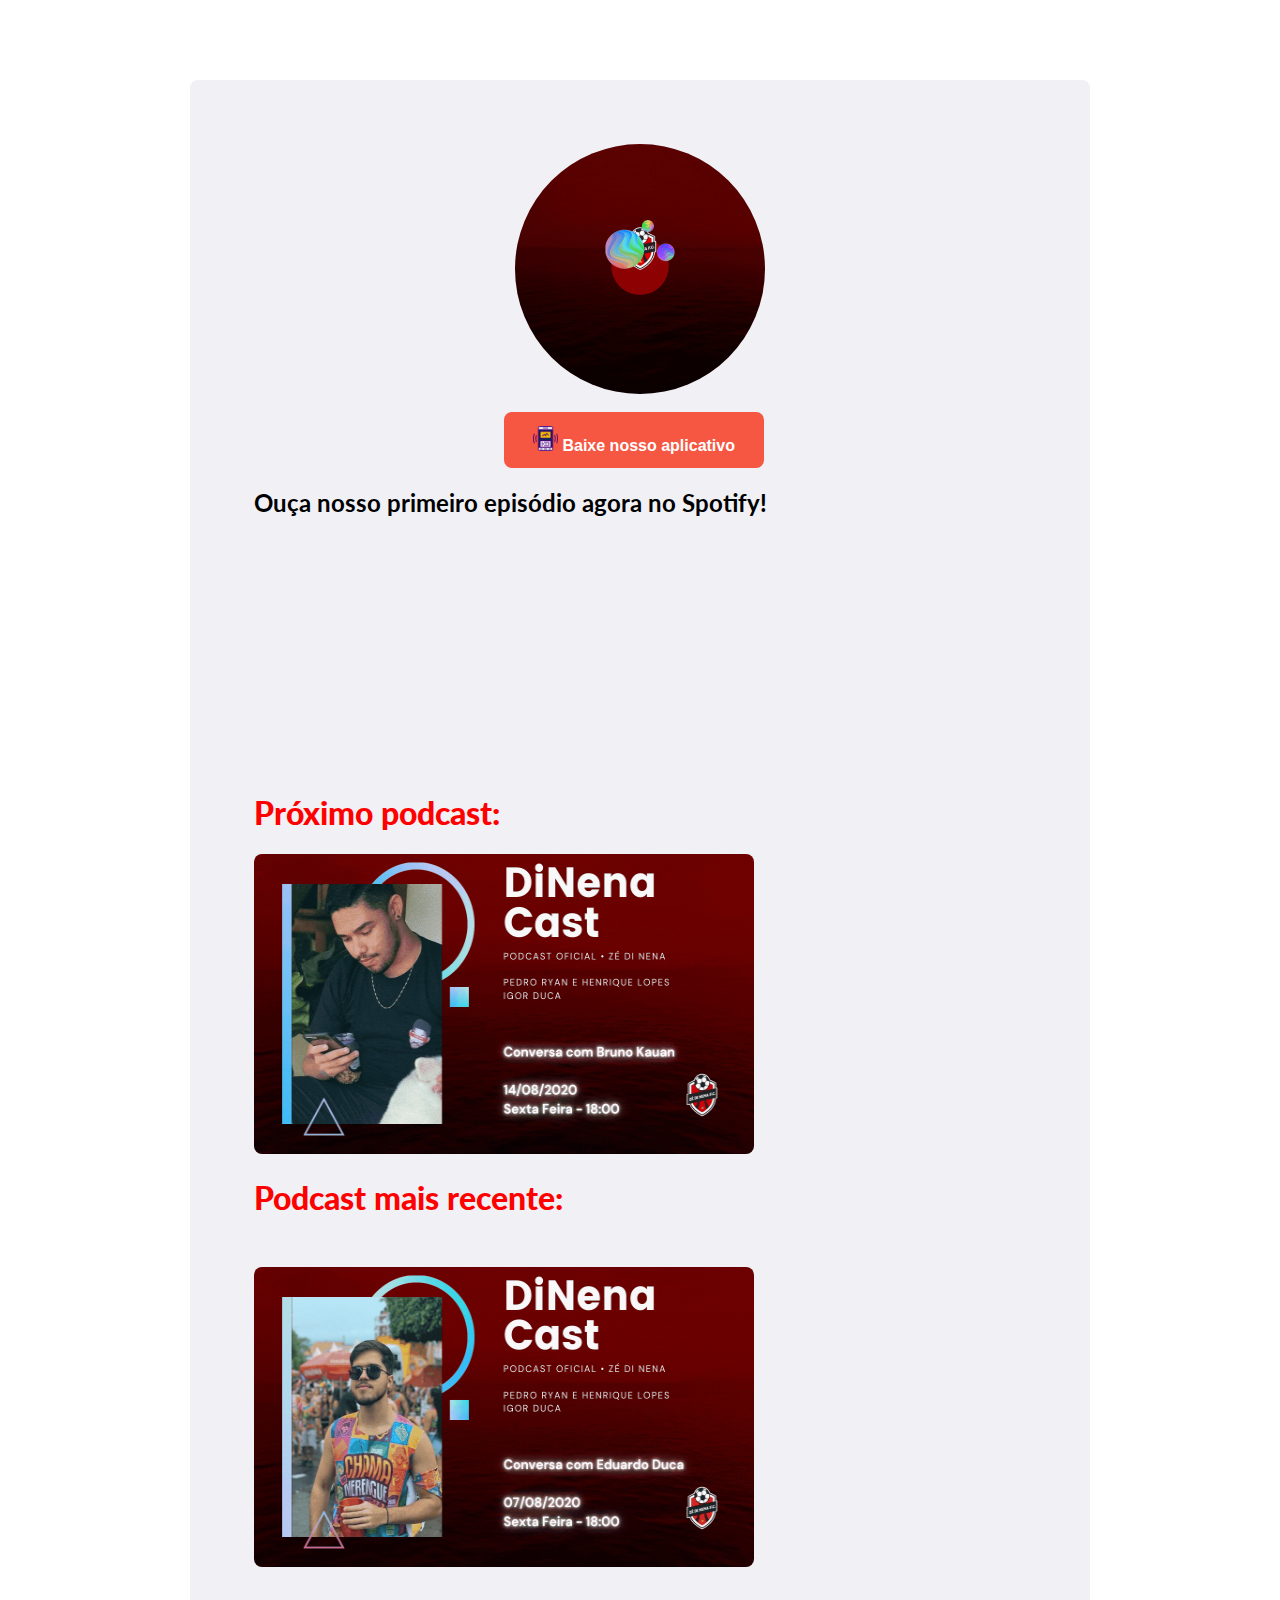
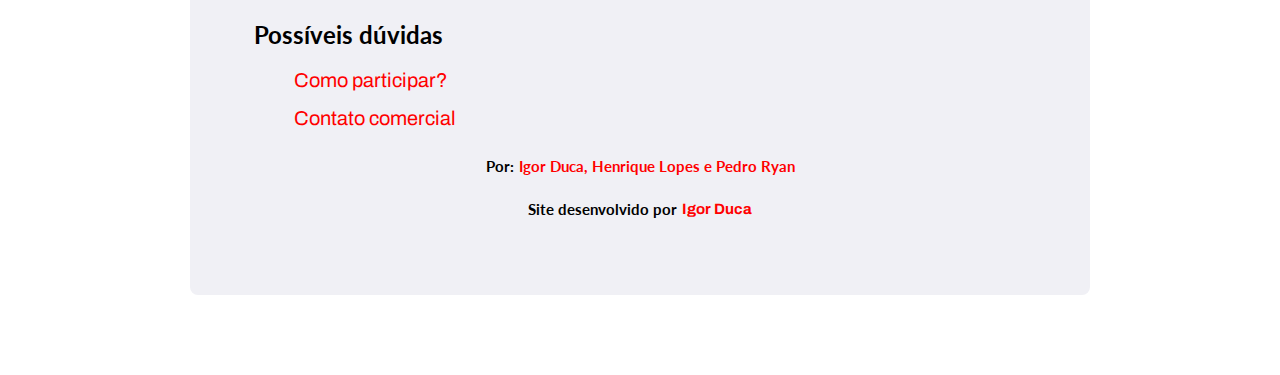
<file: index.html>
<!DOCTYPE html>
<html lang="en">
<head>
    <meta charset="UTF-8">
    <meta name="viewport" content="width=device-width, initial-scale=1.0">
    <title>DiNena Cast</title>

    <link rel="stylesheet" href="./styles/index.css">

    <link href="https://fonts.googleapis.com/css2?family=Lato:wght@400;900&display=swap" rel="stylesheet"> 
    <link href="https://fonts.googleapis.com/css2?family=Archivo:wght@600&display=swap" rel="stylesheet"> 

    <link rel="shortcut icon" href="./assets/images/DiNenaCast Nova Logo PNG-CIRCLE.png" />

    <script src="./script.js"></script>
</head>
</head>
<body>
    <form class="content">
        <div class="headerBox">

            <img src="./assets/images/DiNenaCast Nova Logo.gif" alt="" height="250px" width="250px" style="border-radius: 50%;">

        </div>

        <button style="margin-top: 15px;" id="appButton" onclick="downloadApp()"">
            <img src="./assets/icons/phone.png" alt="" height="25px" width="25px">
            Baixe nosso aplicativo
        </button>

        <h2>Ouça nosso primeiro episódio agora no Spotify!</h2>

        <iframe src="https://open.spotify.com/embed-podcast/episode/3q9qhaBQ9TBFTEkoifjBwm" width="100%" height="232" frameborder="0" allowtransparency="true" allow="encrypted-media"></iframe>

        <h1 id='podTitle'>Próximo podcast:</h1>

        <div class="pod-container">
            <img src="./assets/podcasts/thumbnails/BrunoKauan.gif" alt="" height="300px" width="500px">
            <div class="overlay">
                <div class="buttons">
                    <a href="https://www.youtube.com/channel/UCPkZrRC-CiMrlo-JaciefBg">
                        <img src="./assets/icons/youtube.png" alt="" aria-hidden="true" class="podButton">
                    </a>
    
                    <a href="https://bit.ly/dcbkspotify">
                        <img src="./assets/icons/spotify.png" alt="" id="spotifyIcon" class="podButton spotifyIcon">
                    </a>
                </div>
            </div>
        </div>

        <h1 id='podTitle'>Podcast mais recente:</h1>

        <div class="pod-container-2">
            <img src="./assets/podcasts/thumbnails/EduardoDuca.gif" alt="" height="300px" width="500px">
            <div class="overlay-2">
                <div class="buttons">
                    <a href="https://www.youtube.com/channel/UCPkZrRC-CiMrlo-JaciefBg">
                        <img src="./assets/icons/youtube.png" alt="" aria-hidden="true" class="podButton">
                    </a>
    
                    <a href="https://open.spotify.com/episode/3q9qhaBQ9TBFTEkoifjBwm?si=GXQdhMIuRjCtHJCSRQKG2A">
                        <img src="./assets/icons/spotify.png" alt="" id="spotifyIcon" class="podButton spotifyIcon">
                    </a>
                </div>
            </div>
        </div>

        <div class="possiveisDuvidas">
            <h2>Possíveis dúvidas</h2>

            <li>
                <ul><a href="./help.html">Como participar?</a></ul>
                <ul><a href="./comercial.html">Contato comercial</a></ul>
            </li>
        </div>

        <div class="elencoText">
            <h2 id='por'>Por: <h2 id='elenco'>Igor Duca, Henrique Lopes e Pedro Ryan</h2></h2>
        </div>

        <h2 id='meusCreditos'>Site desenvolvido por <a href="https://github.com/IgorDuca" id='meuNome'>Igor Duca</a></h2>

        <div class="bg-modal" id='bg-modal'>
            <div class="modal-content">
                <div class="close" onclick="closePopup()">+</div>

                <div class="twitchAlert">
                    <h1>Ainda não estamos ao vivo!</h1>

                    <div class="twitchAlertText">
                        <h2>Nós ainda não começamos a transmitir o nosso podcast na Twitch, mas, planejamos começar a transmissão ao vivo a partir do episódio #5</h2>
                        <h2>Fique ligado no nosso canal do YouTube! Pois lá você encontrará os podcasts por enquanto que ainda não os colocamos ao vivo!</h2>
                    </div>

                    <h3>Estou te esperando lá no YouTube!</h3>
                    <h3>⚡ Igor Duca ⚡</h3>
                </div>

            </div>
        </div>

        <script>
            function feedbackAppear() {
                var feedbackBox = document.getElementById('bg-modal')

                feedbackBox.style.display = 'flex'
            }

            function closePopup() {
                var feedbackBox = document.getElementById('bg-modal')

                feedbackBox.style.display = 'none'
            }
        </script>

    </form>
</body>
</html>
</file>
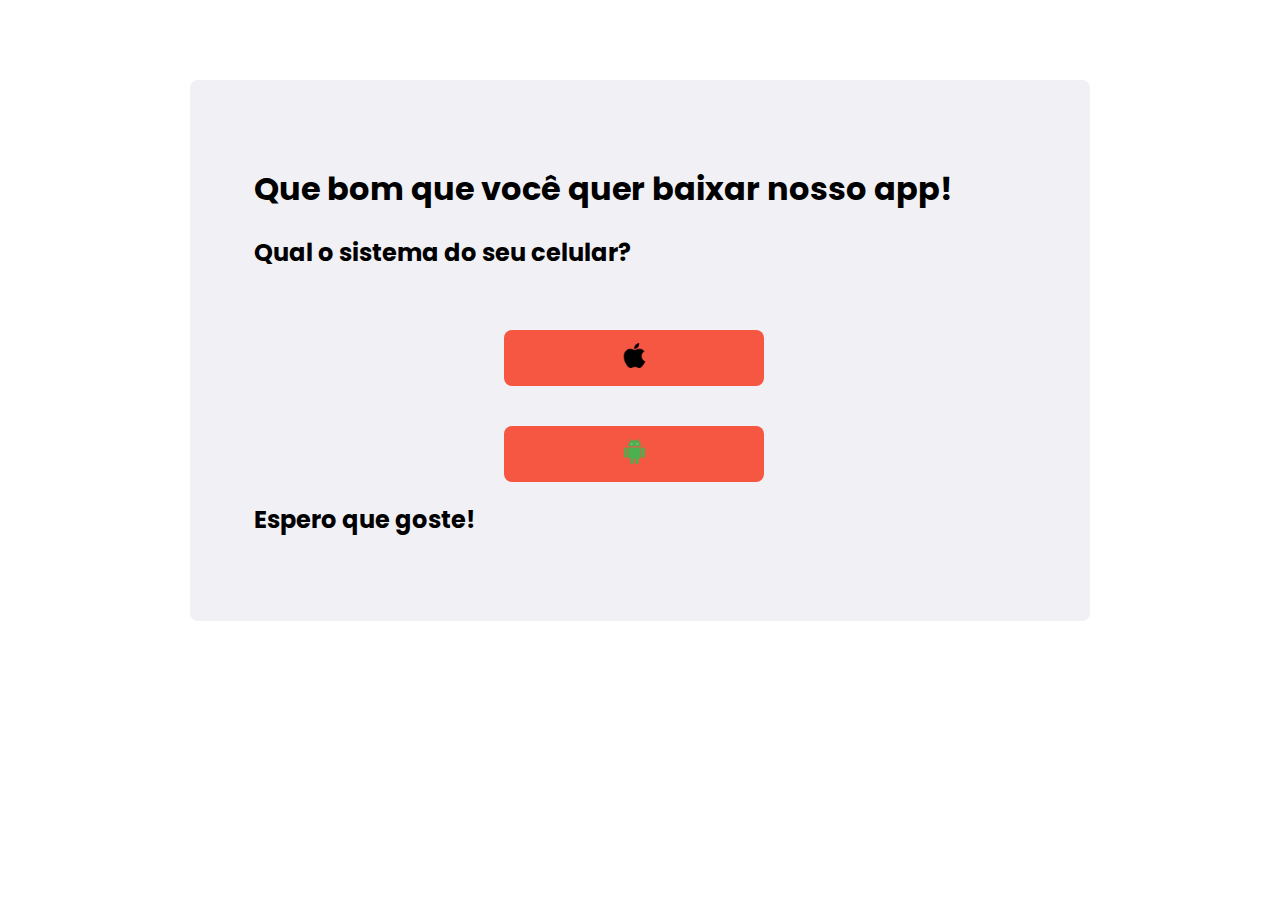
<file: appdownload.html>
<!DOCTYPE html>
<html lang="en">
<head>
    <meta charset="UTF-8">
    <meta name="viewport" content="width=device-width, initial-scale=1.0">
    <title>Baixar App - DinenaCast</title>

    <link rel="stylesheet" href="./styles/app.css">

    <link href="https://fonts.googleapis.com/css2?family=Poppins:wght@800&display=swap" rel="stylesheet">

    <link rel="shortcut icon" href="./assets/images/DiNenaCast Nova Logo PNG-CIRCLE.png" />

    <script src="./script.js"></script>
</head>
<body>
    <form class="content">
        <h1>Que bom que você quer baixar nosso app!</h1>

        <h2>Qual o sistema do seu celular?</h2>

        <button onclick="ios()">
            <img src="./assets/icons/apple.png" alt="" height="25px" width="25px">
        </button>

        <button onclick="android()" type="button">
            <img src="./assets/icons/android.png" alt="" height="25px" width="25px">
        </button>

        <h2>Espero que goste!</h2>
    </form>
</body>
</html>
</file>
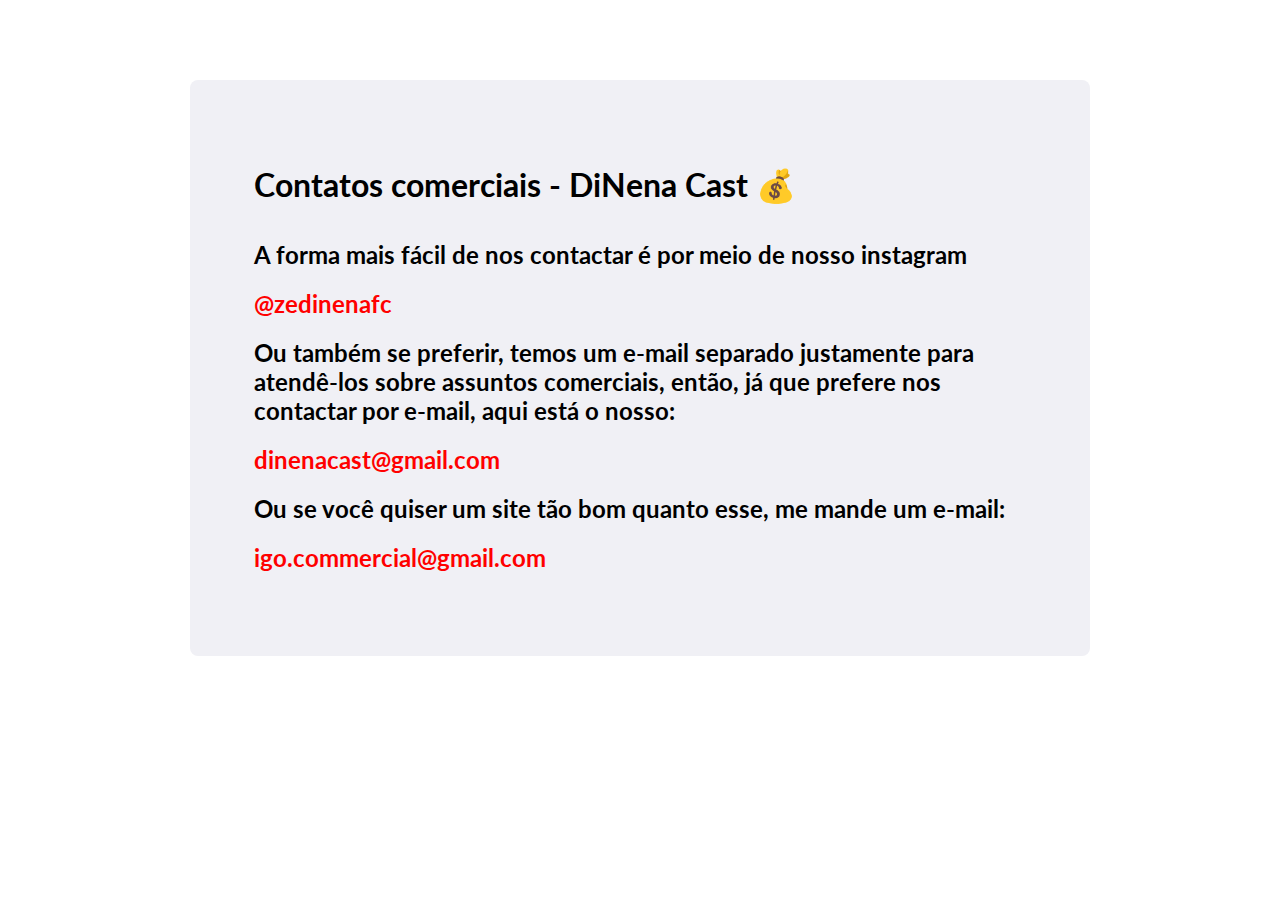
<file: comercial.html>
<!DOCTYPE html>
<html lang="en">
<head>
    <meta charset="UTF-8">
    <meta name="viewport" content="width=device-width, initial-scale=1.0">
    <title>DiNenaCast - Comercial</title>

    <link rel="stylesheet" href="./styles/comercial.css">

    <link rel="shortcut icon" href="./assets/images/DiNenaCast Nova Logo PNG-CIRCLE.png" />

    <link href="https://fonts.googleapis.com/css2?family=Lato:wght@400;900&display=swap" rel="stylesheet"> 
    <link href="https://fonts.googleapis.com/css2?family=Archivo:wght@600&display=swap" rel="stylesheet"> 
</head>
<body>
    <form>
        <h1>Contatos comerciais - DiNena Cast 💰</h1>

        <div class="pageInfo">
            <h2 id='redesSociais'>A forma mais fácil de nos contactar é por meio de nosso instagram <h2 class="redText">@zedinenafc</h2></h2>
            <h2 id="emailInfo">Ou também se preferir, temos um e-mail separado justamente para atendê-los sobre assuntos comerciais, então, já que prefere nos contactar por e-mail, aqui está o nosso: <h2 class="redText">dinenacast@gmail.com</h2></h2>

            <div class="siteInfo">
                <h2>Ou se você quiser um site tão bom quanto esse, me mande um e-mail: <h2 class="redText">igo.commercial@gmail.com</h2></h2>
            </div>
        </div>
    </form>
</body>
</html>
</file>
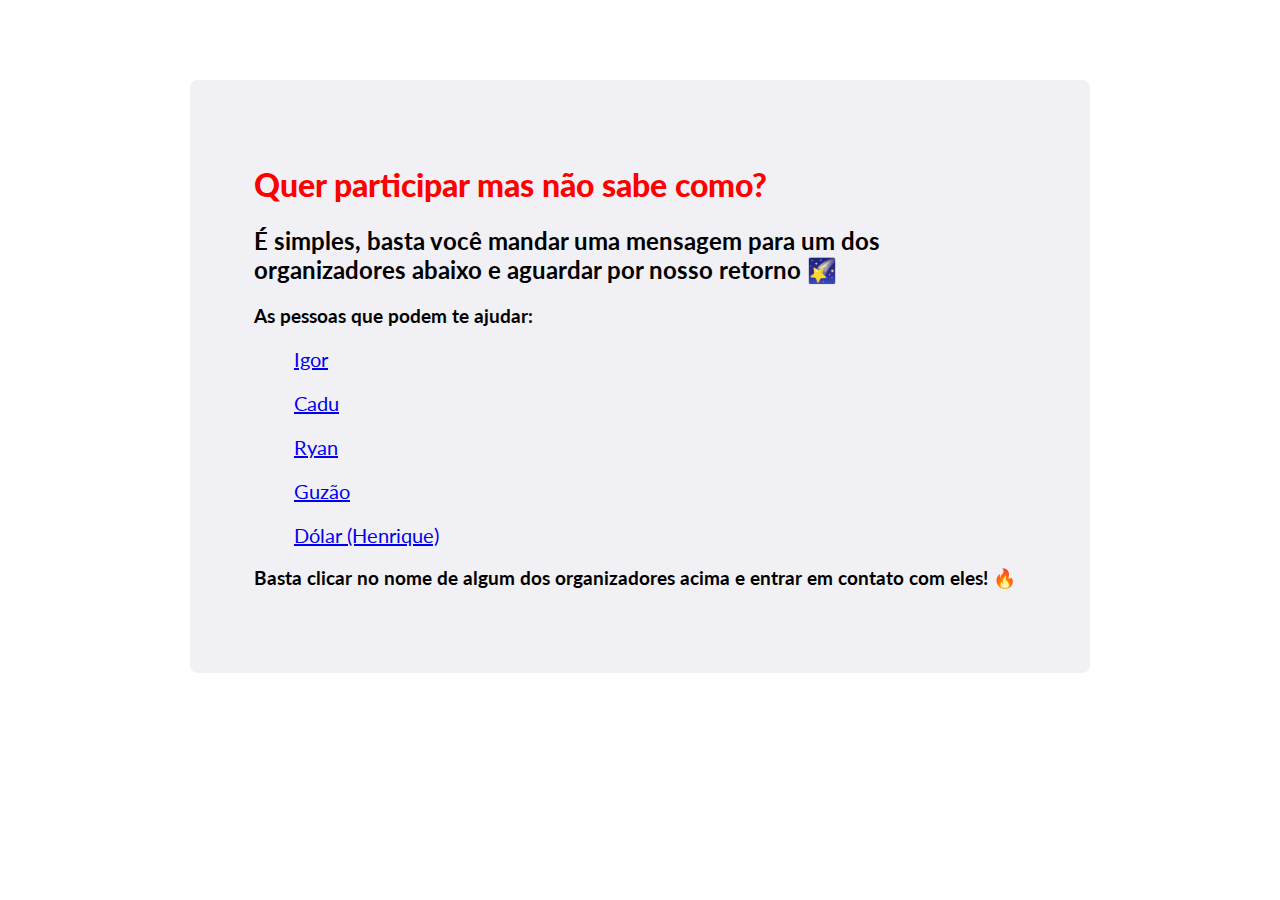
<file: help.html>
<!DOCTYPE html>
<html lang="en">
<head>
    <meta charset="UTF-8">
    <meta name="viewport" content="width=device-width, initial-scale=1.0">
    <title>DC - Como participar?</title>

    <link rel="stylesheet" href="./styles/help.css">

    <link href="https://fonts.googleapis.com/css2?family=Lato:wght@400;900&display=swap" rel="stylesheet"> 
    <link href="https://fonts.googleapis.com/css2?family=Archivo:wght@600&display=swap" rel="stylesheet"> 

    <link rel="shortcut icon" href="./assets/images/DiNenaCast Nova Logo PNG-CIRCLE.png" />
</head>
<body>
    <form>
        <h1>Quer participar mas não sabe como?</h1>
        <h2>É simples, basta você mandar uma mensagem para um dos organizadores abaixo e aguardar por nosso retorno 🌠</h2>

        <h3>As pessoas que podem te ajudar:</h3>
        <li>
            <ul><a href="https://www.instagram.com/igor_ducca/">Igor</a></ul>
            <ul><a href="https://www.instagram.com/eduardo_ducca/">Cadu</a></ul>
            <ul><a href="https://www.instagram.com/p.ryan133/">Ryan</a></ul>
            <ul><a href="https://www.instagram.com/gustavokawan/">Guzão</a></ul>
            <ul><a href="https://www.instagram.com/hein_riqueba/">Dólar (Henrique)</a></ul>
        </li>

        <h3>Basta clicar no nome de algum dos organizadores acima e entrar em contato com eles! 🔥</h3>
    </form>
</body>
</html>
</file>
<file: styles/index.css>
body {
    background: url('https://media.giphy.com/media/WoR3wMdCAHd2r8y19d/giphy.gif');
    font-family: 'Lato', sans-serif;
    background-size: cover;
}

.content {
    align-items: center;
    
    background-color: #f0f0f5; 
    border-radius: 8px;
    margin: 80px auto;
    padding: 64px;
    max-width: 900px;
    box-sizing: border-box;
}

h1 {
    font-weight: 900;
}

.title{
    display: flex;

    font-size: 50px;

    text-align: center;
    justify-content: center;
}

.headerBox{
    text-align: center;
    justify-content: center;
}

#dinena{
    margin-right: 5px;
}

.elencoText{
    margin-top: 10px;

    display: flex;

    font-size: 10px;

    align-items: center;
    justify-content: center;
    text-align: center;

    box-sizing: border-box;
}


.nextPodcast{
    margin-top: 50px;
}


.podButtons{
    margin-left: 5px;
}

#por{
    margin-right: 5px;
}

#cast{
    color: red;
}

#elenco{
    color: red;
}

.possiveisDuvidas{
    margin-top: 50px;
}

#participarTitle{
    color: red;
}

#podcastLegenda{
    color: red;
    font-weight: bolder;
}

img{
    border-radius: 8px;
}

a{
    font-size: 20px;
    font-family: 'Archivo', sans-serif;

    text-decoration: none;

    color: red;
}

.feedback-Form {
    margin-left: 400px;
    margin-top: 300px;


    width: 85%;
    max-width: 600px;
    background: #f1f1f1;
    top: 50%;
    left: 50%;
    transform: translate(-50%, -50%);
    padding: 30px 40px;
    box-sizing: border-box;
    border-radius: 8px;
    text-align: center;
    box-shadow: 0 0 20px #000000b3;
}

.feedback-Form h1{
    margin-top: 0;
}

.bg-modal{
    width: 100%;
    height: 300%;
    background-color: rgba(0, 0, 0, 0.7);
    background-size: cover;
    position: absolute;
    top: 0;
    left: 0;
    right: 0;
    bottom: 0;
    display: flex;
    justify-content: center;
    align-items: center;

    display: none;
  }

  .modal-content{
    width: 500px;
    height: 350px;
    background-color: white;
    opacity: 1;
    border-radius: 4px;
    text-align: center;
    padding: 20px;
    position: relative;
  }

  .close{
    margin-left: 250px;
    margin-top: 10px;

    position: absolute;
    top: 0;
    left: 230px;
    font-size: 42px;
    transform: rotate(45deg);
    cursor: pointer;
  }

  .texto{
      margin-top: 10px;
  }

  textarea {
    font-family: 'Lato', sans-serif;
  }

  .enviarFeedback{
        width: 260px;
        height: 56px;
        margin-top: 40px;
        background-color: red;
        border-radius: 8px;
        color: white;
        font-weight: bold;
        font-size: 16px;
        cursor: pointer;
        transition: background-color 400ms;
        border: 0;
  }

  .feedButtonAppear{
    width: 260px;
    height: 56px;
    background-color: red;
    border-radius: 8px;
    color: white;
    font-weight: bold;
    font-size: 16px;
    cursor: pointer;
    transition: background-color 400ms;
    border: 0;
  }

  .feedback-box{
      margin-top: 30px;
  }

  #feedbackText{
      padding: 10px;
  }

  .redText {
      color: red;
  }

  .feebackBoxTitle{
      display: flex;

      margin-left: 100px;
  }

  #feedbackBoxTitleFeedback {
      margin-left: 10px;
  }

  #thankFeedback {
      margin-left: 50px;
  }

  #thankFeedbackName {
      margin-left: 5px;
  }

  li{
    list-style-type: none;
  }

  #meusCreditos {
      align-items: center;
      justify-content: center;
      text-align: center;

      font-size: 15px;
      font-weight: bold;

      display: flex;
  }

  #meuNome {
      font-size: 15px;

      margin-left: 5px;
      font-weight: bold;
  }

  .overlay{
    position: absolute;
    top: 0;
    bottom: 0;
    left: 0;
    right: 0;
    height: 300px;
    width: 500px;
    opacity: 0;
    transition: .3s ease;
    background-color: rgb(0, 0, 0);

    border-radius: 8px;

    margin-left: 290px;
    margin-top: 857px;
  }

  .pod-container:hover .overlay {
    opacity: .7;
  }

  .podButton {
    height: 25px;
    width: 25px;

    position: absolute;
    top: 50%;
    left: 50%;
    transform: translate(-50%, -50%);
    -ms-transform: translate(-50%, -50%);
  }

  .spotifyIcon {
      margin-left: 50px;
  }

  .overlay-2{
    position: absolute;
    top: 0;
    bottom: 0;
    left: 0;
    right: 0;
    height: 300px;
    width: 500px;
    opacity: 0;
    transition: .3s ease;
    background-color: rgb(0, 0, 0);

    border-radius: 8px;

    margin-left: 290px;
    margin-top: 1273px;
  }

  .pod-container-2 {
      margin-top: 50px;
  }

  .pod-container-2:hover .overlay-2 {
    opacity: .7;
  }

  .podButton {
    height: 25px;
    width: 25px;

    position: absolute;
    top: 50%;
    left: 50%;
    transform: translate(-50%, -50%);
    -ms-transform: translate(-50%, -50%);
  }

  #podTitle {
      color: red;
  }

  .twitchAlertText {
      color: red;

      font-size: 15px;
      font-weight: bolder;

  }


  .spotifyIcon {
      margin-right: 15px;
  }

  #appButton{
    width: 260px;
    height: 56px;
    margin-top: 40px;
    margin-left: 250px;
    background-color: #f55742;
    border-radius: 8px;
    color: white;
    font-weight: bold;
    font-size: 16px;
    cursor: pointer;
    transition: background-color 400ms;
    border: 0;
    transition: .5s;
  }

  #appButton:hover{
      height: 70px;
  }
</file>
<file: styles/app.css>
body {
    background: url('https://media.giphy.com/media/26FPKhUtNG3TW74f6/giphy.gif');
    background-size: cover;

    font-family: 'Poppins', sans-serif;
}

.content {
    align-items: center;
    
    background-color: #f0f0f5; 
    border-radius: 8px;
    margin: 80px auto;
    padding: 64px;
    max-width: 900px;
    box-sizing: border-box;
}

button {
    width: 260px;
    height: 56px;
    margin-top: 40px;
    margin-left: 250px;
    background-color: #f55742;
    border-radius: 8px;
    color: white;
    font-weight: bold;
    font-size: 16px;
    cursor: pointer;
    transition: background-color 400ms;
    border: 0;
    transition: .5s;
}

button:hover{
    height: 70px;
}
</file>
<file: styles/comercial.css>
body {
    background: url('https://images.unsplash.com/photo-1544159465-672a2b0d5f2c?ixlib=rb-1.2.1&auto=format&fit=crop&w=750&q=80');

    background-size: cover;
    font-family: 'Lato', sans-serif;
}

form {
    align-items: center;
    
    background-color: #f0f0f5; 
    border-radius: 8px;
    margin: 80px auto;
    padding: 64px;
    max-width: 900px;
    box-sizing: border-box;
}

.redText {
    color: red;
}

#redesSociais {
    display: flex;
}

#emailInfo {
    display: flex;
}

.pageInfo {
    margin-top: 35px;
}

#siteInfoText {
    display: flex;

    margin-top: 45px;
}

a {
    color: red;
}

#siteInfo {
    display: flex;
}
</file>
<file: styles/help.css>
body {
    background: url('https://images.unsplash.com/photo-1544159465-672a2b0d5f2c?ixlib=rb-1.2.1&auto=format&fit=crop&w=750&q=80');

    background-size: cover;
    font-family: 'Lato', sans-serif;
}

form {
    align-items: center;
    
    background-color: #f0f0f5; 
    border-radius: 8px;
    margin: 80px auto;
    padding: 64px;
    max-width: 900px;
    box-sizing: border-box;
}

h1 {
    font-weight: 900;
    color: red;
}

ul{
    font-size: 20px;
}

li{
    list-style-type: none;
}
</file>
